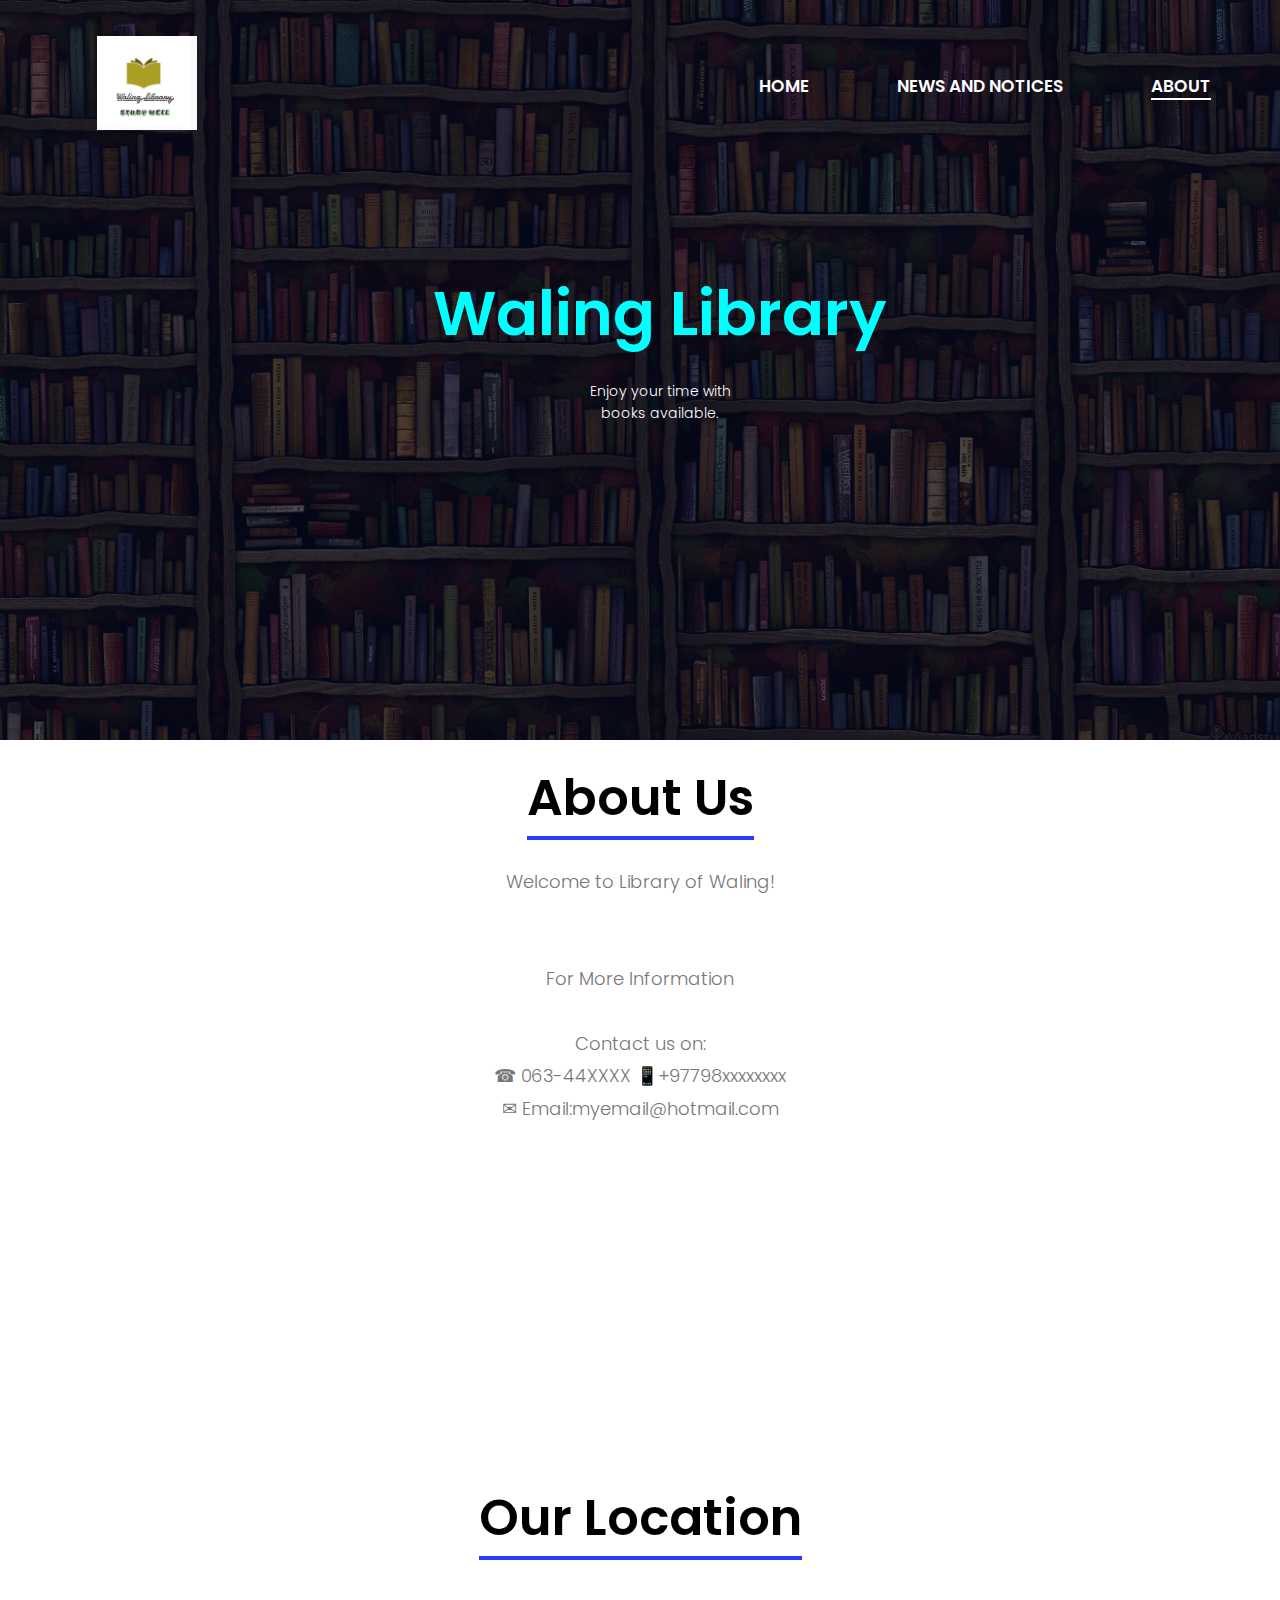
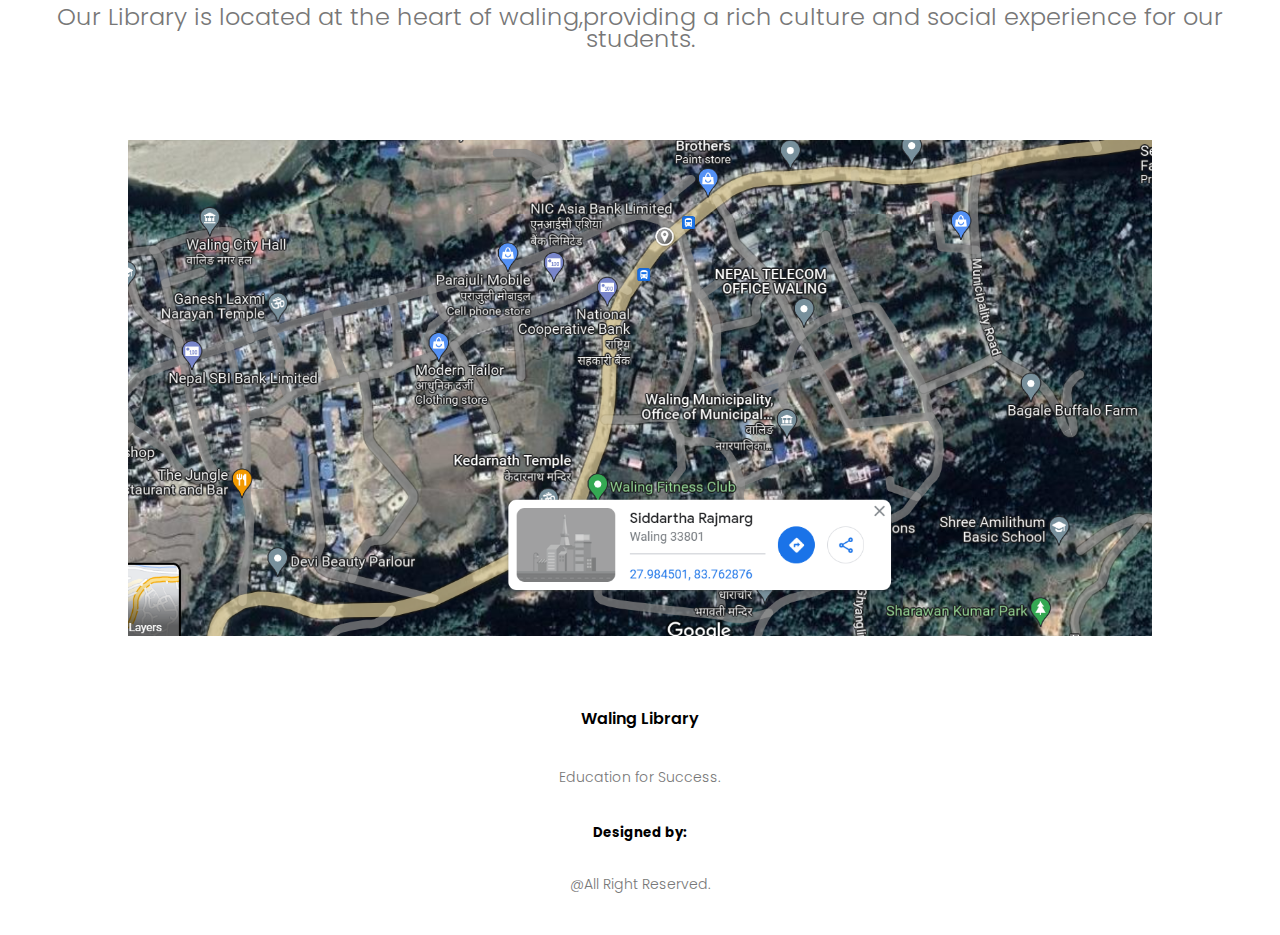
<file: about.html>
<!DOCTYPE html>
<html>
    <head>
        <meta name="viewport" content="with=device-width", initial-scale="1.0">
        <title>Waling Library</title>
        <link rel="stylesheet" href="style.css">
        <link rel="preconnect" href="https://fonts.googleapis.com">
<link rel="preconnect" href="https://fonts.gstatic.com" crossorigin>
<link href="https://fonts.googleapis.com/css2?family=Poppins:wght@100;200;300;400;600;700&display=swap" rel="stylesheet">
<link rel="stylesheet" href="https://cdnjs.cloudflare.com/ajax/libs/font-awesome/6.3.0/css/all.min.css" integrity="sha512-SzlrxWUlpfuzQ+pcUCosxcglQRNAq/DZjVsC0lE40xsADsfeQoEypE+enwcOiGjk/bSuGGKHEyjSoQ1zVisanQ==" crossorigin="anonymous" referrerpolicy="no-referrer" />
<link rel="stylesheet" href="https://cdnjs.cloudflare.com/ajax/libs/animate.css/4.1.1/animate.min.css"
/>
    </head>
    <body>
        <section class="header">
            <nav>
                <a href="index.html"><img src="images/logo.png" alt=""></a> 
                <div class="nav-links" id="navLinks">
                    <i class="fa-solid fa-xmark" onclick="hideMenu()"></i>
                    <ul>
                        <li><a href="index.html">HOME</a></li>
                        
                        <li><a href="services.html">NEWS AND NOTICES</a></li>
                        <li class="active"><a href="about.html">ABOUT</a></li>
                        
                    </ul>
                </div>
                <i class="fa-solid fa-bars" onclick="showMenu()"></i>
            </nav>

            <div class="text-box">
                <h1><span class="font-color-change"></span></h1>
                <p>Enjoy your time with <br>books available.</p>
             </div>
</section>

            <section>
                <div class="content">
            
                    <div class="main-font">
                        <h1>About Us</h1>
                        <p>Welcome to Library of Waling! <br> <br><br>
						   For More Information  <br> <br>
						   Contact us on: <br>
						     ☎ 063-44XXXX
							  📱+97798xxxxxxxx<br>
						
							 ✉ Email:myemail@hotmail.com
            
                    </p>
                    
                    
                </div>
            </div>
            </section>
            
            <section>
                <div class="location">
                    <h1>Our Location</h1>
                     <p>Our Library is located at the heart of waling,providing a rich culture and social experience for our students.</p><br> <br>
                    <img src="images/location.png" />
                </div>
                </div>
                
            </section>
            <section class="footer">
                <h4>Waling Library</h4>
                <p>Education for Success. </p>
            <div class="icons">
                <a href="https://www.facebook.com" target="_blank"><i class="fa-brands fa-facebook"></i></a>
                <a href="https://www.twitter.com" target="_blank"><i class="fa-brands fa-twitter"></i></a>
				<a href="https://www.linkedin.com" target="_blank"><i class="fa-brands fa-linkedin"></i></a>
            </div>
			<h5>Designed by:</h5>
			<p> </p>
            <p>@All Right Reserved.</p>
            </section>
    
            <!-------JavaScript for Toggle Menu------->
            <script>
                var navLinks = document.getElementById("navLinks");
                function showMenu(){
                    navLinks.style.right = "0";  
                }
                function hideMenu(){
                    navLinks.style.right = "-200px";  
                }
            
            </script>
    </body>
</html>
</file>
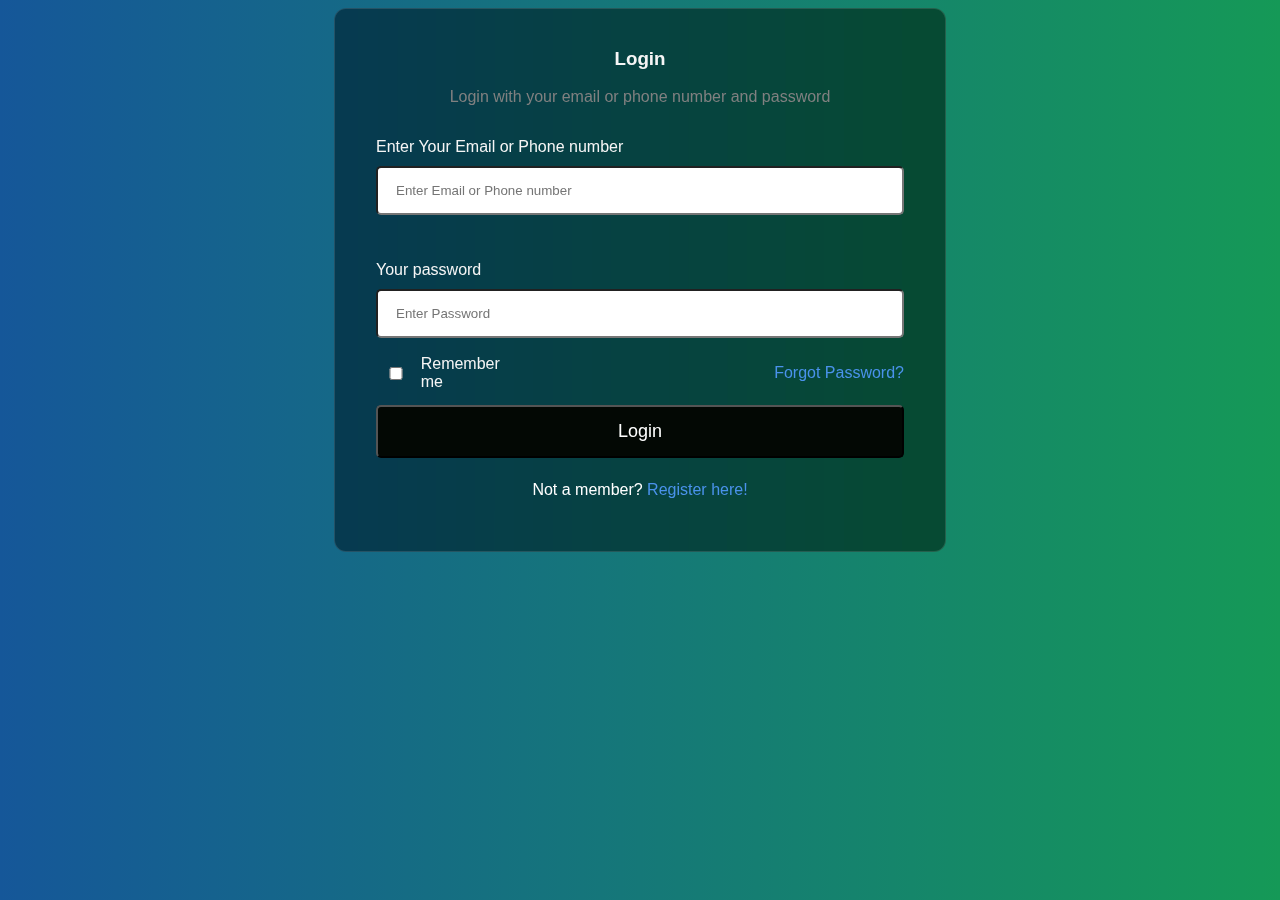
<file: loginpage.html>
<!DOCTYPE html>
<html lang="en">
<head>
    <meta charset="UTF-8">
    <meta http-equiv="X-UA-Compatible" content="IE=edge">
    <meta name="viewport" content="width=device-width, initial-scale=1.0">
    <title>Login or Sign-Up</title>
    <link rel="stylesheet" href="page.css">
    <script>
        function validateForm() {
            const identifierInput = document.getElementById("identifier");
            const identifierError = document.getElementById("identifierError");
            const passwordInput = document.getElementById("pswrd");
            const passwordError = document.getElementById("passwordError");

            identifierError.textContent = "";
            passwordError.textContent = "";

            if (identifierInput.value === "") {
                identifierError.textContent = "Please enter a valid email address or phone number.";
                return false;
            }

            if (passwordInput.value === "") {
                passwordError.textContent = "Please enter your account password.";
                return false;
            }

            const emailRegex = /^\S+@\S+\.\S+$/;
            const phoneRegex = /^[0-9]{10}$/;

            if (
                (identifierInput.value.match(emailRegex) === null && identifierInput.value.match(phoneRegex) === null) ||
                (identifierInput.value.match(emailRegex) !== null && !identifierInput.value.match(emailRegex).includes(identifierInput.value))
            ) {
                identifierError.textContent = "Please enter a valid email address or phone number.";
                return false;
            }

            return true;
        }
    </script>
</head>
<body>
    <form onsubmit="return validateForm()">
        <!-- Headings for the form -->
        <div class="headingsContainer">
            <h3>Login</h3>
            <p>Login with your email or phone number and password</p>
        </div>

        <!-- Main container for all inputs -->
        <div class="mainContainer">
            <!-- Email or Phone number -->
            <label for="identifier">Enter Your Email or Phone number</label>
            <input type="text" id="identifier" placeholder="Enter Email or Phone number" name="identifier" required>
            <div id="identifierError" class="error"></div>

            <br><br>

            <!-- Password -->
            <label for="pswrd">Your password</label>
            <input type="password" id="pswrd" placeholder="Enter Password" name="pswrd" required>
            <div id="passwordError" class="error"></div>

            <!-- sub container for the checkbox and forgot password link -->
            <div class="subcontainer">
                <div class="checkbox-container">
                    <input type="checkbox" name="remember" id="remember">
                    <label for="remember">Remember me</label>
                </div>
                <p class="forgotpsd"> <a href="#">Forgot Password?</a></p>
            </div>

            <!-- Submit button -->
            <button type="submit">Login</button>

            <!-- Sign up link -->
            <p class="register">Not a member?  <a href="signuppage.html">Register here!</a></p>

        </div>
    </form>
</body>
</html>
</file>
<file: style.css>
*{
    margin: 0;
    padding: 0;
    font-family: 'Poppins', sans-serif;
}

.header{
    min-height: 80vh;
    width: 100%;
    min-height: 80vh;
    padding: 10px 20px;
    background-image: linear-gradient(rgba(4,9,30,0.7),rgba(4,9,30,0.7)),url(images/banner.jpg);
    background-position: center;
    background-size: cover;
    position: relative;
}

nav{
    display: flex;
    padding: 2% 6%;
    justify-content: space-between;
    align-items: center;
}

nav img{
    width: 100px;
}

.nav-links{
    flex: 1;
    text-align: right;
}

.nav-links ul li{
    list-style: none;
    display: inline-block;
    padding: 8px 12px;
    position: relative;
}

.nav-links ul li a{
    color: #fff;
    text-decoration: none;
    font-size: 17px;  
    margin-left: 60px;
    font-weight: 600; 
    border-bottom: 2px solid transparent;
    transition: .4s;
}

.nav-links ul li a:hover,nav ul li a:focus{
  
    border-bottom: 2px solid white;
}
.nav-links ul li.active a{
    border-bottom: 2px solid white;
}

.text-box{
    width: 90%;
    color: #fff;
    position: absolute;
    top: 50%;
    left: 50%;
    transform: translate(-50%,-50%);
    text-align: center;
}

.text-box h1{
    font-size: 62px;
}

.text-box p{
    margin: 10px 0 40px;
    font-size: 14px;
    color: #fff;
}

.change_content::after{
    content: 'Local';
    animation: changetext 5s infinite linear;
    color: #2b39ff;
}

@keyframes changetext{
    50%{content: "";
    color: aliceblue;}
}

.main-btn{
    display: inline-block;
    text-decoration: none;
    color: #fff;
    border: 1px solid #fff;
    padding: 12px 34px;
    font-size: 13px;
    background: transparent;
    position: relative;
    cursor: pointer;
}

.main-btn:hover{
    border: 1px solid #2b39ff;
    background: #2b39ff;
    transition: 1s;
}

nav .fa-solid {
    display: none;
}

.font-color-change::after{
    content: 'Waling Library ';
    animation: font-color-change 0.9s infinite linear;
    color: aqua;
}

@keyframes font-color-change{
    50%{content: "Waling Library ";
    color: #fff;}
}

@media(max-width: 700px){
        font-size: 42px;
    .text-box h1{
    }

    .nav-links ul li{
        display: block;
    }
     .nav-links{
        position: absolute;
        background: #2b39ff;
        height: 100vh;
        width: 200px;
        top: 0;
        right: -200px;
        text-align: left;
        z-index: 2;
        transition: 1s;
     }

     nav .fa-solid {
        display: block;
        color: #fff;
        margin: 10px;
        font-size: 22px;
        cursor: pointer;
     }

     .nav-links ul{
        padding: 30px;
     }
}

/*----------- news and notices ---------*/

.course{
    width: 80%;
    margin: auto;
    text-align: center;
    padding-top: 100px;
}

h1{
    font-size: 36px;
    font-weight: 600;
}

p{
    color: #777;
    font-size: 14px;
    font-weight: 300;
    line-height: 22px;
    padding: 10px;
}

.row{
    margin-top: 5%;
    display: flex;
    justify-content: space-between;
}

.course-col{
    flex-basis: 31%;
    background: #fff3ff;
    border-radius: 10px;
    margin-bottom: 5%;
    padding: 20px 12px;
    box-sizing: border-box;
    transition: 0.5s;
}

h3{
    text-align: center;
    font-weight: 600;
    margin: 10px 0;
}

.course-col:hover{
    box-shadow: 0 0 20px 0px rgba(0,0,0,0.2);
}

@media(max-width: 1080px){
    .row{
        flex-direction: column;
    }
}



.layer{
    background: transparent;
    height: 100%;
    width: 100%;
    position: absolute;
    top: 0;
    left: 0;
    transition: 0.5s;
}

.layer:hover{
    background: rgba(214, 214, 216, 0.795);
}

.layer h3{
    width: 100%;
    font-weight: 500;
    color: black;
    font-size: 26px;
    bottom: 0;
    left: 50%;
    transform: translateX(-50%);
    position: absolute;
    opacity: 0;
    transition: 0.6s;
}

.layer:hover h3{
    bottom: 49%;
    opacity: 1;
}

.images-for-divisions{
    height: 300px;
}

/*----------------facilities--------------*/
.facilities{
    width: 80%;
    margin: auto;
    text-align: center;
    padding-top: 100px;
}

.facilities-col{
    flex-basis: 31%;
    border-radius: 10px;
    margin-bottom: 5%;
    text-align: left;
}

.facilities-col img{
    width: 100%;
    border-radius: 10px;
}

.facilities-col p{
    padding: 0;
}

.facilities-col h3{
    margin-top: 16px;
    margin-bottom: 15px;
    text-align: left;
}

/*----------------testimonials--------------*/

.testimonials{
    width: 80%;
    margin: auto;
    padding-top: 100px;
    text-align: center;
} 

.testimonial-col{
    flex-basis: 44%;
    border-radius: 10px;
    margin-bottom: 5%;
    text-align: left;
    background: #fff3f3;
    padding: 25px;
    cursor: pointer;
    display: flex;
}

.testimonial-col img{
    height: 40px;
    margin-left: 5px;
    margin-right: 30px;
    border-radius: 50%;
}

.testimonial-col p{
    padding: 0;
}

.testimonial-col h3{
    margin-top: 15px;
    text-align: left;
}

.testimonial-col .fa-solid{
    color: #f44336;
}

.testimonial-col .fa-regular{
    color: #f44336;
}

@media(max-width: 1080px){
    .testimonial-col img{
        margin-left: 5px;
        margin-right: 15px;
    }
}

/*--------call to action--------*/

.cta{
    margin: 100px auto;
    width: 80%;
    background-image: linear-gradient(rgba(0,0,0,0.7),rgba(0,0,0,0.7)),url(images/banner1.jpg);
    background-position: center;
    background-size: cover;
    border-radius: 10px;
    text-align: center;
    padding: 100px 0;
}

.cta h1{
    color: #fff;
    margin-bottom: 10px;
    padding: 0;
}

.change-font-color::after{
    content: 'Apply For Membership Online - ';
    animation: change-font-color 2s infinite linear;
    color: red;
}

@keyframes change-font-color{
    50%{content: "Apply For Membership Online - ";
    color: skyblue;}
}

.word-replace::after{
    content: 'Anytime';
    animation: word-replace 2s infinite linear;
    color: #666;
}

@keyframes word-replace{
    50%{content: "Anywhere";
    color: #fff;}
}

@media(max-width: 1080px){
    .cta h1{
        font-size: 24px;
    }
}

/*------------------footer----------------*/

.footer{
    width: 100%;
    text-align: center;
    padding: 30px 0;
}

.footer h4{
    margin-bottom: 25px;
    margin-top: 20px;
    font-weight: 600;
}

.icons .fa-brands{
    margin: 0 13px;
    cursor: pointer;
    padding: 18px 0;
}

.fa-books{
    color: red;
}

/*---------------------news and notice page--------------------------*/

.sub-header{
    height: 50vh;
    width: 100%;
    background-image: linear-gradient(rgba(4,9,30,0.7),rgba(4,9,30,0.7)),url(images/banner1.jpg);
    background-position: center;
    background-size: cover;
    text-align: center;
    color: #fff;
}

.sub-header h1{
    margin-top: 100px;
}

.services-we-offer {
    display: flex;
    justify-content: center;
    align-items: center;
	text-size:30px;
  }
  
  .Local-news-button,
  .International-news-button {
    margin: 0 10px;
    padding: 10px 20px;
    border: none;
    border-radius: 20px;
    cursor: pointer;
    background-color: #eee;
    color: #333;
  }
  
  .Local-news-button:hover,
  .International-news-button:hover,
  .Local-news-button:active,
  .International-news-button:active {
    background-color: #555;
    color: #fff;
  }
  
  .change-newss-for-Local::after{
    content: 'Local news';
    animation: change-news-for-Local 2s infinite linear;
    color: skyblue;
}

@keyframes change-newss-for-Local{
    50%{content: "Local news";
    color: skyblue;}
}
.change-newss-for-International::after{
    content: 'International news';
    animation: change-news-for-International 2s infinite linear;
    color: skyblue;
}

@keyframes change-newss-for-International{
    50%{content: "International news";
    color: skyblue;}
}

/*-----------------About Page------------------*/

.main-font{
    width: 90%;
    display: flex;
    justify-content: center;
    align-items: center;
    text-align: center;
    flex-direction: column;
    margin:20px auto;

}
.main-font h1{
    font-size: 50px;
    
    margin-bottom: 20px;
    position: relative;
}
.main-font h1::after{
    content:"";
    position: absolute;
    width: 100%;
    height: 4px;
    display: block;
    margin: 0 auto;
    background-color: #2b39ff; 
}
.content{
    width:60%;
    margin:auto;
}
.content .main-font p{
    max-width: 100%;
    width: 1000px;
    line-height: 1.8;
    font-size: 18px;
    position:relative;
    margin: 250px;
    margin-bottom: 25px;
    top: -250px;
}
 

.location{
    width: 100%;
    display: flex;
    justify-content: center;
    align-items: center;
    text-align: center;
    flex-direction: column;
    margin:20px auto;

}
.location h1{
    font-size: 50px;
    margin-top: 50px;
    margin-bottom: 20px;
    position: relative;
}
.location h1::after{
    content:"";
    position: absolute;
    width: 100%;
    height: 4px;
    display: block;
    margin: 0 auto;
    background-color: #2b39ff; 
}
.location p{
    
    font-size: 24px;
    margin: 16px 0;
  
    margin-top: 20px;
    margin-bottom: 30px;
  

}
.location img{
    display:block;
    margin: 0 auto;
    width: 80%;
}
</file>
<file: page.css>
body 
{
  font-family:Arial; 
  background: -webkit-linear-gradient(to right, #155799, #159957); 
  background: linear-gradient(to right, #155799, #159957); 
  color:whitesmoke;
}
.error {
    color: red;
}
.checkbox-container {
    display: flex;
    align-items: center;
}

.checkbox-container input[type="checkbox"] {
    margin-right: 5px;
    cursor: pointer;
}

.subcontainer {
    display: flex;
    justify-content: space-between;
    align-items: center;
}

input[type=text], input[type=password]{
    width: 100%;
    margin: 10px 0;
    border-radius: 5px;
    padding: 15px 18px;
    box-sizing: border-box;
  }
  button {
    background-color: #030804;
    color: white;
    padding: 14px 20px;
    border-radius: 5px;
    margin: 7px 0;
    width: 100%;
    font-size: 18px;
  }

button:hover {
    opacity: 0.6;
    cursor: pointer;
  }
  body 
  {
    font-family:sans-serif; 
    background: -webkit-linear-gradient(to right, #155799, #159957); 
    background: linear-gradient(to right, #155799, #159957); 
    color:whitesmoke;
  }
  
  
  h1{
      text-align: center;
  }
  
  
  form{
      width:35rem;
      margin: auto;
      color:whitesmoke;
  }
  
  input{
      width: 100%;
      margin: 10px 0;
      border-radius: 5px;
      padding: 15px 18px;
      box-sizing: border-box;
    }
  
  button {
      background-color: #030804;
      color: white;
      padding: 14px 20px;
      border-radius: 5px;
      margin: 7px 0;
      width: 100%;
      font-size: 18px;
    }
  
  button:hover {
      opacity: 0.6;
      cursor: pointer;
    }
    body 
    {
      font-family:sans-serif; 
      background: -webkit-linear-gradient(to right, #155799, #159957); 
      background: linear-gradient(to right, #155799, #159957); 
      color:whitesmoke;
    }
    
    
    h1{
        text-align: center;
    }
    
    
    form{
        width:35rem;
        margin: auto;
        color:whitesmoke;
    }
    
    input{
        width: 100%;
        margin: 10px 0;
        border-radius: 5px;
        padding: 15px 18px;
        box-sizing: border-box;
      }
    
    button {
        background-color: #030804;
        color: white;
        padding: 14px 20px;
        border-radius: 5px;
        margin: 7px 0;
        width: 100%;
        font-size: 18px;
      }
    
    button:hover {
        opacity: 0.6;
        cursor: pointer;
      }
      .headingsContainer{
        text-align: center;
    }
    .mainContainer{
        padding: 16px;
    }
    .subcontainer{
        display: flex;
        flex-direction: row;
        align-items: center;
        justify-content: space-between;
    }
    
    .subcontainer a{
        font-size: 16px;
        margin-bottom: 12px;
    }
    span.forgotpsd a {
        float: right;
        color: whitesmoke;
        padding-top: 16px;
      }
    
    .forgotpsd a{
        color: rgb(74, 146, 235);
      }
      
    .forgotpsd a:link{
        text-decoration: none;
      }
    
      .register{
        color: white;
        text-align: center;
      }
      
      .register a{
        color: rgb(74, 146, 235);
      }
      
      .register a:link{
        text-decoration: none;
      }
      span.forgotpsd a {
        float: right;
        color: whitesmoke;
        padding-top: 16px;
      }
    
    .forgotpsd a{
        color: rgb(74, 146, 235);
      }
      
    .forgotpsd a:link{
        text-decoration: none;
      }
    
      .register{
        color: white;
        text-align: center;
      }
      
      .register a{
        color: rgb(74, 146, 235);
      }
      
      .register a:link{
        text-decoration: none;
      }
      body 
      {
        font-family:sans-serif; 
        background: -webkit-linear-gradient(to right, #155799, #159957);  
        background: linear-gradient(to right, #155799, #159957); 
        color:whitesmoke;
      }
      
      
      h1{
          text-align: center;
      }
      
      
      form{
          width:35rem;
          margin: auto;
          color:whitesmoke;
          backdrop-filter: blur(16px) saturate(180%);
          -webkit-backdrop-filter: blur(16px) saturate(180%);
          background-color: rgba(11, 15, 13, 0.582);
          border-radius: 12px;
          border: 1px solid rgba(255, 255, 255, 0.125);
          padding: 20px 25px;
      }
      
      input[type=text], input[type=password]{
          width: 100%;
          margin: 10px 0;
          border-radius: 5px;
          padding: 15px 18px;
          box-sizing: border-box;
        }
      
      button {
          background-color: #030804;
          color: white;
          padding: 14px 20px;
          border-radius: 5px;
          margin: 7px 0;
          width: 100%;
          font-size: 18px;
        }
      
      button:hover {
          opacity: 0.6;
          cursor: pointer;
      }
      
      .headingsContainer{
          text-align: center;
      }
      
      .headingsContainer p{
          color: gray;
      }
      .mainContainer{
          padding: 16px;
      }
      
      
      .subcontainer{
          display: flex;
          flex-direction: row;
          align-items: center;
          justify-content: space-between;
      }
      
      .subcontainer a{
          font-size: 16px;
          margin-bottom: 12px;
      }
      
      span.forgotpsd a {
          float: right;
          color: whitesmoke;
          padding-top: 16px;
        }
      
      .forgotpsd a{
          color: rgb(74, 146, 235);
        }
        
      .forgotpsd a:link{
          text-decoration: none;
        }
      
        .register{
          color: white;
          text-align: center;
        }
        
        .register a{
          color: rgb(74, 146, 235);
        }
        
        .register a:link{
          text-decoration: none;
        }
      
        /* Media queries for the responsiveness of the page */
        @media screen and (max-width: 600px) {
          form{
            width: 25rem;
          }
        }
        
        @media screen and (max-width: 400px) {
          form{
            width: 20rem;
          }
        }
</file>
